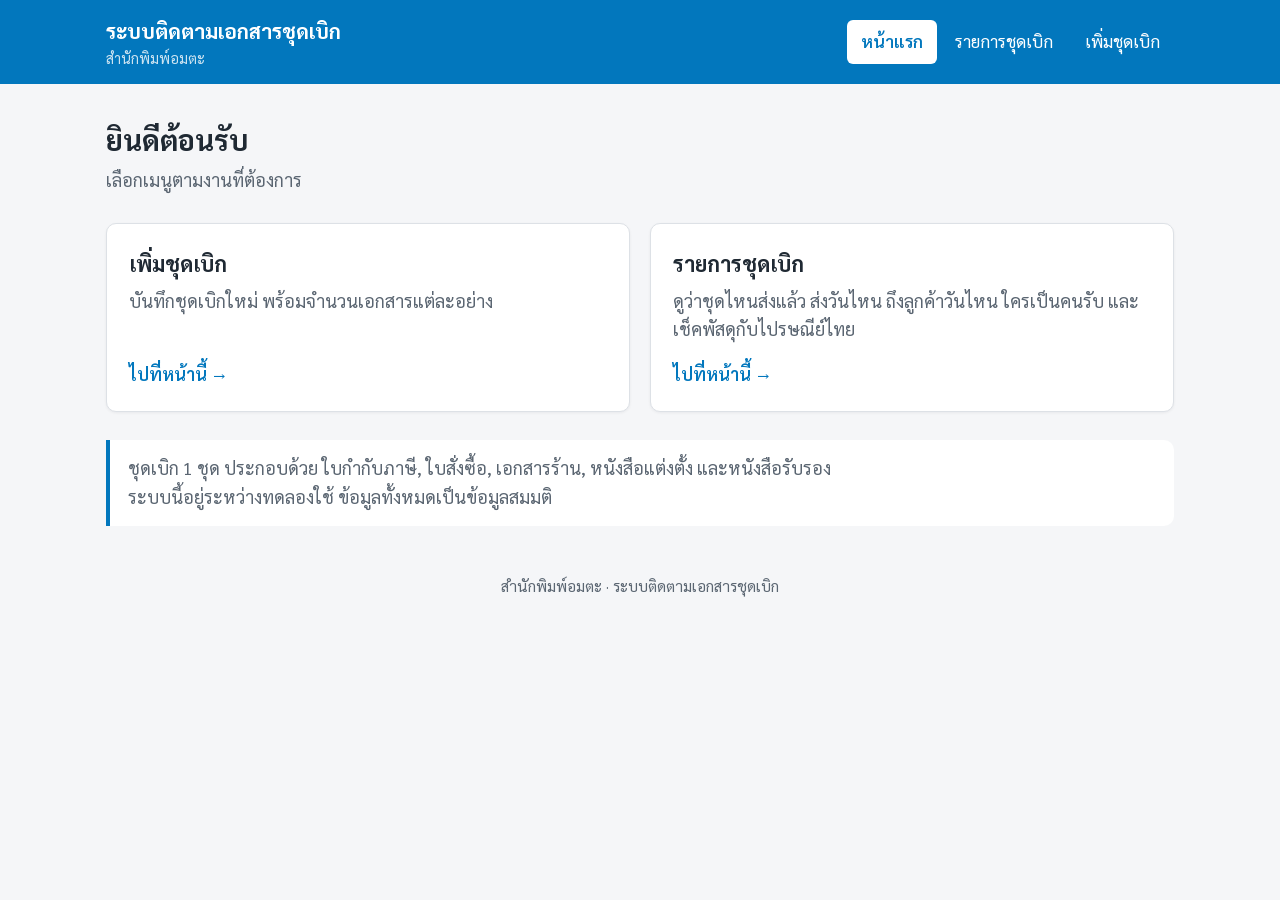
<file: index.html>
<!DOCTYPE html>
<html lang="th">
<head>
  <meta charset="UTF-8">
  <meta name="viewport" content="width=device-width, initial-scale=1.0">
  <title>หน้าแรก | ระบบติดตามเอกสารชุดเบิก</title>
  <link rel="preconnect" href="https://fonts.googleapis.com">
  <link rel="preconnect" href="https://fonts.gstatic.com" crossorigin>
  <link href="https://fonts.googleapis.com/css2?family=Sarabun:wght@400;600;700&display=swap" rel="stylesheet">
  <link rel="stylesheet" href="style.css">
</head>
<body>
  <header class="site-header">
    <div class="inner">
      <a class="brand" href="index.html">
        ระบบติดตามเอกสารชุดเบิก
        <small>สำนักพิมพ์อมตะ</small>
      </a>
      <nav class="nav">
        <a href="index.html" class="active">หน้าแรก</a>
        <a href="claims.html">รายการชุดเบิก</a>
        <a href="add-claim.html">เพิ่มชุดเบิก</a>
      </nav>
    </div>
  </header>

  <main>
    <h1 class="page-title">ยินดีต้อนรับ</h1>
    <p class="page-subtitle">เลือกเมนูตามงานที่ต้องการ</p>

    <div class="card-grid">
      <a class="card" href="add-claim.html">
        <h2>เพิ่มชุดเบิก</h2>
        <p>บันทึกชุดเบิกใหม่ พร้อมจำนวนเอกสารแต่ละอย่าง</p>
        <span class="go">ไปที่หน้านี้ &rarr;</span>
      </a>
      <a class="card" href="claims.html">
        <h2>รายการชุดเบิก</h2>
        <p>ดูว่าชุดไหนส่งแล้ว ส่งวันไหน ถึงลูกค้าวันไหน ใครเป็นคนรับ และเช็คพัสดุกับไปรษณีย์ไทย</p>
        <span class="go">ไปที่หน้านี้ &rarr;</span>
      </a>
    </div>

    <div class="notice">
      ชุดเบิก 1 ชุด ประกอบด้วย ใบกำกับภาษี, ใบสั่งซื้อ, เอกสารร้าน, หนังสือแต่งตั้ง และหนังสือรับรอง
      <br>ระบบนี้อยู่ระหว่างทดลองใช้ ข้อมูลทั้งหมดเป็นข้อมูลสมมติ
    </div>
  </main>

  <footer class="site-footer">
    สำนักพิมพ์อมตะ &middot; ระบบติดตามเอกสารชุดเบิก
  </footer>
</body>
</html>
</file>
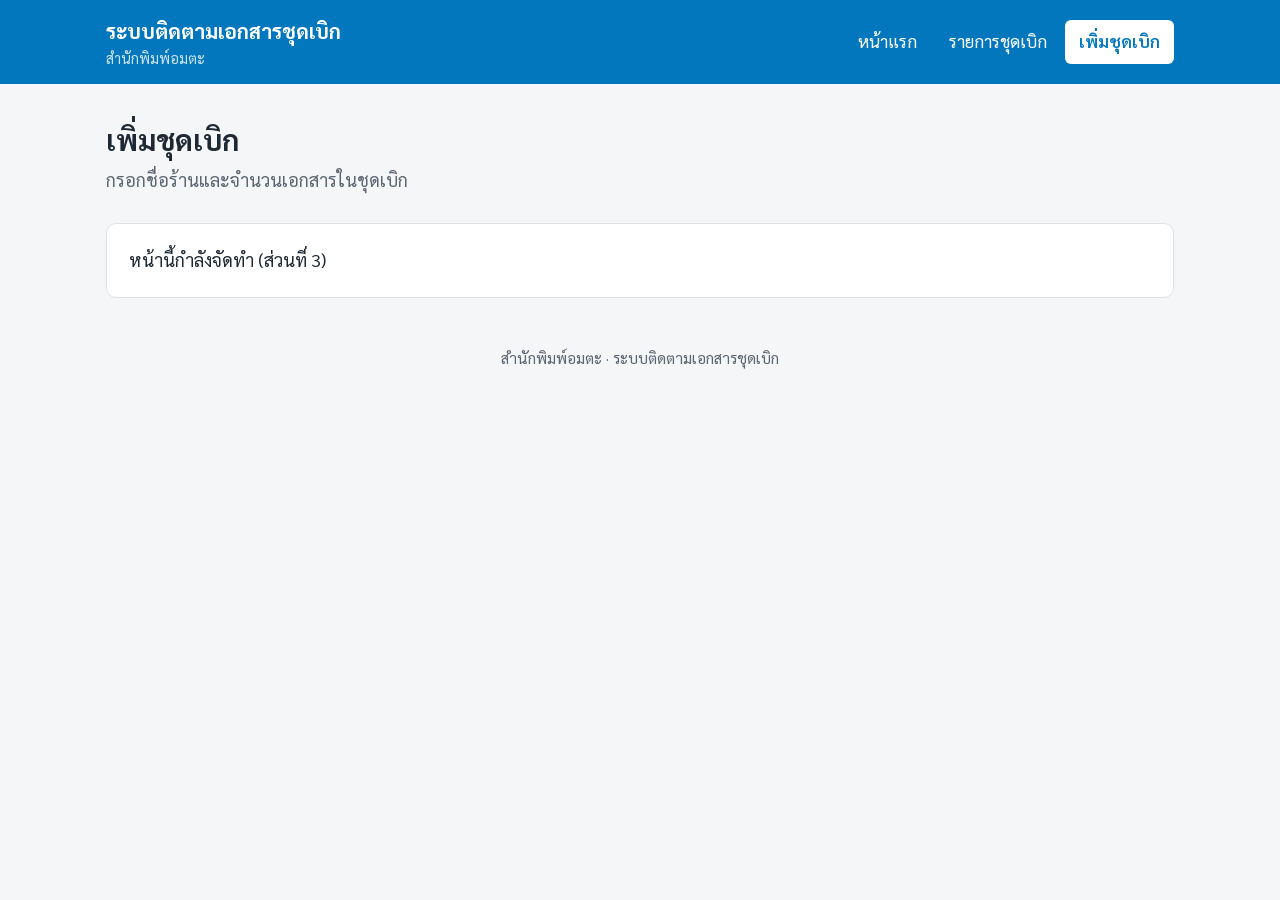
<file: add-claim.html>
<!DOCTYPE html>
<html lang="th">
<head>
  <meta charset="UTF-8">
  <meta name="viewport" content="width=device-width, initial-scale=1.0">
  <title>เพิ่มชุดเบิก | ระบบติดตามเอกสารชุดเบิก</title>
  <link rel="preconnect" href="https://fonts.googleapis.com">
  <link rel="preconnect" href="https://fonts.gstatic.com" crossorigin>
  <link href="https://fonts.googleapis.com/css2?family=Sarabun:wght@400;600;700&display=swap" rel="stylesheet">
  <link rel="stylesheet" href="style.css">
</head>
<body>
  <header class="site-header">
    <div class="inner">
      <a class="brand" href="index.html">
        ระบบติดตามเอกสารชุดเบิก
        <small>สำนักพิมพ์อมตะ</small>
      </a>
      <nav class="nav">
        <a href="index.html">หน้าแรก</a>
        <a href="claims.html">รายการชุดเบิก</a>
        <a href="add-claim.html" class="active">เพิ่มชุดเบิก</a>
      </nav>
    </div>
  </header>

  <main>
    <h1 class="page-title">เพิ่มชุดเบิก</h1>
    <p class="page-subtitle">กรอกชื่อร้านและจำนวนเอกสารในชุดเบิก</p>

    <div class="panel">
      หน้านี้กำลังจัดทำ (ส่วนที่ 3)
    </div>
  </main>

  <footer class="site-footer">
    สำนักพิมพ์อมตะ &middot; ระบบติดตามเอกสารชุดเบิก
  </footer>
</body>
</html>
</file>
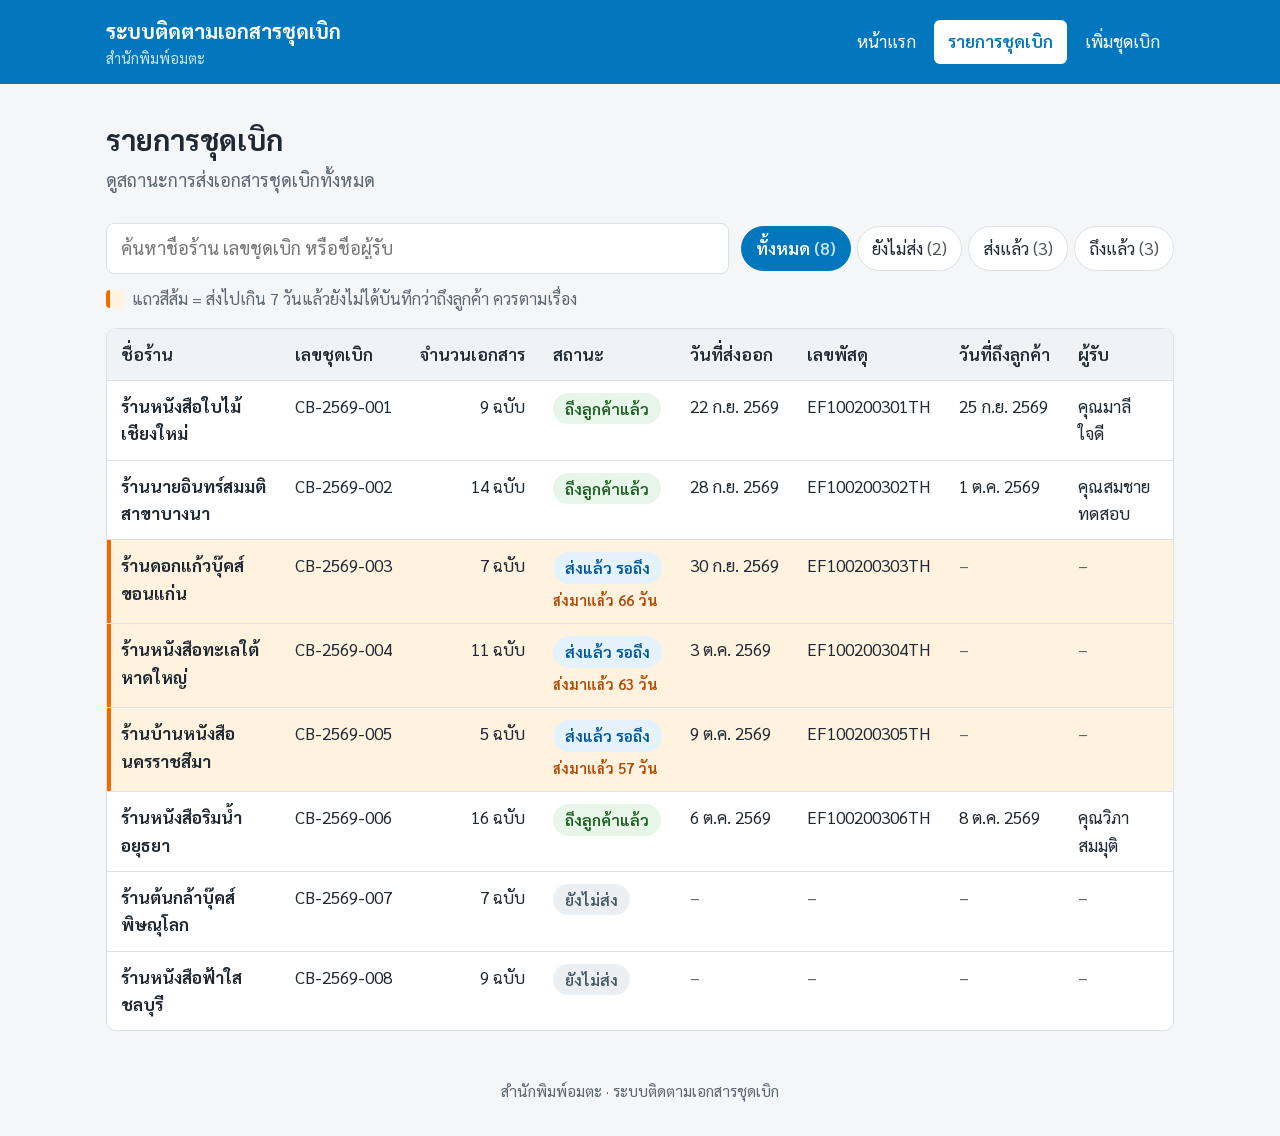
<file: claims.html>
<!DOCTYPE html>
<html lang="th">
<head>
  <meta charset="UTF-8">
  <meta name="viewport" content="width=device-width, initial-scale=1.0">
  <title>รายการชุดเบิก | ระบบติดตามเอกสารชุดเบิก</title>
  <link rel="preconnect" href="https://fonts.googleapis.com">
  <link rel="preconnect" href="https://fonts.gstatic.com" crossorigin>
  <link href="https://fonts.googleapis.com/css2?family=Sarabun:wght@400;600;700&display=swap" rel="stylesheet">
  <link rel="stylesheet" href="style.css">
</head>
<body>
  <header class="site-header">
    <div class="inner">
      <a class="brand" href="index.html">
        ระบบติดตามเอกสารชุดเบิก
        <small>สำนักพิมพ์อมตะ</small>
      </a>
      <nav class="nav">
        <a href="index.html">หน้าแรก</a>
        <a href="claims.html" class="active">รายการชุดเบิก</a>
        <a href="add-claim.html">เพิ่มชุดเบิก</a>
      </nav>
    </div>
  </header>

  <main>
    <h1 class="page-title">รายการชุดเบิก</h1>
    <p class="page-subtitle">ดูสถานะการส่งเอกสารชุดเบิกทั้งหมด</p>

    <div class="toolbar">
      <input type="search" id="search" class="search-box"
             placeholder="ค้นหาชื่อร้าน เลขชุดเบิก หรือชื่อผู้รับ" aria-label="ค้นหา">
      <div class="filter-group" id="filters">
        <button type="button" data-filter="all" class="active">ทั้งหมด <span class="count"></span></button>
        <button type="button" data-filter="pending">ยังไม่ส่ง <span class="count"></span></button>
        <button type="button" data-filter="sent">ส่งแล้ว <span class="count"></span></button>
        <button type="button" data-filter="delivered">ถึงแล้ว <span class="count"></span></button>
      </div>
    </div>

    <p class="legend">
      <span class="legend-swatch"></span>
      แถวสีส้ม = ส่งไปเกิน 7 วันแล้วยังไม่ได้บันทึกว่าถึงลูกค้า ควรตามเรื่อง
    </p>

    <div class="table-wrap">
      <table class="claims-table">
        <thead>
          <tr>
            <th>ชื่อร้าน</th>
            <th>เลขชุดเบิก</th>
            <th class="num">จำนวนเอกสาร</th>
            <th>สถานะ</th>
            <th>วันที่ส่งออก</th>
            <th>เลขพัสดุ</th>
            <th>วันที่ถึงลูกค้า</th>
            <th>ผู้รับ</th>
          </tr>
        </thead>
        <tbody id="claims-body"></tbody>
      </table>
      <p class="empty" id="empty" hidden>ไม่พบชุดเบิกที่ตรงกับการค้นหา</p>
    </div>
  </main>

  <footer class="site-footer">
    สำนักพิมพ์อมตะ &middot; ระบบติดตามเอกสารชุดเบิก
  </footer>

  <script src="data.js"></script>
  <script>
    const claims = loadClaims();
    let currentFilter = "all";

    const body = document.getElementById("claims-body");
    const empty = document.getElementById("empty");
    const searchBox = document.getElementById("search");
    const filterButtons = document.querySelectorAll("#filters button");

    // กันตัวอักษรพิเศษในชื่อ ไม่ให้หน้าเว็บเพี้ยน
    function esc(text) {
      const div = document.createElement("div");
      div.textContent = text == null ? "" : String(text);
      return div.innerHTML;
    }

    function dash(text) {
      return text ? esc(text) : '<span class="muted">–</span>';
    }

    function docBreakdown(claim) {
      return DOC_TYPES.map(t => t.label + " " + (claim.docs[t.key] || 0)).join(", ");
    }

    function render() {
      const q = searchBox.value.trim().toLowerCase();

      // จำนวนบนปุ่มกรอง
      const counts = { all: claims.length, pending: 0, sent: 0, delivered: 0 };
      claims.forEach(c => counts[c.status]++);
      filterButtons.forEach(btn => {
        btn.querySelector(".count").textContent = "(" + counts[btn.dataset.filter] + ")";
      });

      const rows = claims.filter(c => {
        if (currentFilter !== "all" && c.status !== currentFilter) return false;
        if (!q) return true;
        return [c.shop, c.claimNo, c.receiver].some(v => (v || "").toLowerCase().includes(q));
      });

      body.innerHTML = rows.map(c => {
        const late = isLate(c);
        const lateNote = late
          ? '<div class="late-note">ส่งมาแล้ว ' + daysSince(c.sentDate) + ' วัน</div>'
          : "";
        return '<tr class="' + (late ? "row-late" : "") + '">' +
          '<td data-label="ชื่อร้าน"><strong>' + esc(c.shop) + '</strong></td>' +
          '<td data-label="เลขชุดเบิก">' + esc(c.claimNo) + '</td>' +
          '<td data-label="จำนวนเอกสาร" class="num" title="' + esc(docBreakdown(c)) + '">' +
            totalDocs(c) + ' ฉบับ</td>' +
          '<td data-label="สถานะ"><span class="badge badge-' + c.status + '">' +
            STATUS_LABELS[c.status] + '</span>' + lateNote + '</td>' +
          '<td data-label="วันที่ส่งออก">' + dash(formatThaiDate(c.sentDate)) + '</td>' +
          '<td data-label="เลขพัสดุ">' + dash(c.tracking) + '</td>' +
          '<td data-label="วันที่ถึงลูกค้า">' + dash(formatThaiDate(c.deliveredDate)) + '</td>' +
          '<td data-label="ผู้รับ">' + dash(c.receiver) + '</td>' +
        '</tr>';
      }).join("");

      empty.hidden = rows.length > 0;
    }

    searchBox.addEventListener("input", render);
    filterButtons.forEach(btn => {
      btn.addEventListener("click", () => {
        currentFilter = btn.dataset.filter;
        filterButtons.forEach(b => b.classList.toggle("active", b === btn));
        render();
      });
    });

    render();
  </script>
</body>
</html>
</file>
<file: style.css>
/* ===== สีและขนาดหลักของทั้งเว็บ ===== */
:root {
  --color-bg: #f5f6f8;
  --color-surface: #ffffff;
  --color-text: #1f2933;
  --color-muted: #5b6672;
  --color-border: #dde1e6;
  --color-primary: #0277bd;
  --color-primary-hover: #01609a;
  --color-primary-soft: #e3f2fb;
  --radius: 10px;
  --shadow: 0 1px 3px rgba(16, 24, 40, 0.06);
}

* {
  box-sizing: border-box;
}

html {
  font-size: 18px;
}

body {
  margin: 0;
  background: var(--color-bg);
  color: var(--color-text);
  font-family: "Sarabun", "Leelawadee UI", "Tahoma", sans-serif;
  line-height: 1.6;
}

a {
  color: var(--color-primary);
}

/* ===== แถบด้านบน ===== */
.site-header {
  background: var(--color-primary);
  color: #ffffff;
}

.site-header .inner {
  max-width: 1100px;
  margin: 0 auto;
  padding: 14px 16px;
  display: flex;
  align-items: center;
  justify-content: space-between;
  gap: 12px;
  flex-wrap: wrap;
}

.brand {
  color: #ffffff;
  text-decoration: none;
  font-weight: 700;
  font-size: 1.15rem;
}

.brand small {
  display: block;
  font-weight: 400;
  font-size: 0.8rem;
  opacity: 0.8;
}

.nav {
  display: flex;
  gap: 4px;
  flex-wrap: wrap;
}

.nav a {
  color: #ffffff;
  text-decoration: none;
  padding: 8px 14px;
  border-radius: 6px;
  font-size: 0.95rem;
}

.nav a:hover {
  background: rgba(255, 255, 255, 0.12);
}

.nav a.active {
  background: #ffffff;
  color: var(--color-primary);
  font-weight: 600;
}

/* ===== เนื้อหาหลัก ===== */
main {
  max-width: 1100px;
  margin: 0 auto;
  padding: 32px 16px 48px;
}

.page-title {
  margin: 0 0 4px;
  font-size: 1.6rem;
}

.page-subtitle {
  margin: 0 0 28px;
  color: var(--color-muted);
}

/* ===== การ์ดเมนูหน้าแรก ===== */
.card-grid {
  display: grid;
  grid-template-columns: repeat(auto-fit, minmax(260px, 1fr));
  gap: 20px;
}

.card {
  display: flex;
  flex-direction: column;
  background: var(--color-surface);
  border: 1px solid var(--color-border);
  border-radius: var(--radius);
  box-shadow: var(--shadow);
  padding: 22px;
  text-decoration: none;
  color: inherit;
  transition: border-color 0.15s, box-shadow 0.15s;
}

.card:hover {
  border-color: var(--color-primary);
  box-shadow: 0 4px 12px rgba(16, 24, 40, 0.08);
}

.card h2 {
  margin: 0 0 6px;
  font-size: 1.2rem;
}

.card p {
  margin: 0 0 16px;
  color: var(--color-muted);
  flex: 1;
}

.card .go {
  color: var(--color-primary);
  font-weight: 600;
}

/* ===== กล่องข้อความทั่วไป ===== */
.panel {
  background: var(--color-surface);
  border: 1px solid var(--color-border);
  border-radius: var(--radius);
  padding: 22px;
}

.notice {
  margin-top: 28px;
  padding: 14px 18px;
  border-left: 4px solid var(--color-primary);
  background: var(--color-surface);
  color: var(--color-muted);
  border-radius: 0 var(--radius) var(--radius) 0;
}

/* ===== แถบค้นหาและปุ่มกรอง ===== */
.toolbar {
  display: flex;
  flex-wrap: wrap;
  gap: 12px;
  align-items: center;
  justify-content: space-between;
  margin-bottom: 12px;
}

.search-box {
  flex: 1 1 320px;
  font: inherit;
  padding: 10px 14px;
  border: 1px solid var(--color-border);
  border-radius: 8px;
  background: var(--color-surface);
}

.search-box:focus {
  outline: 2px solid var(--color-primary);
  border-color: var(--color-primary);
}

.filter-group {
  display: flex;
  flex-wrap: wrap;
  gap: 6px;
}

.filter-group button {
  font: inherit;
  font-size: 0.95rem;
  padding: 8px 14px;
  border: 1px solid var(--color-border);
  border-radius: 999px;
  background: var(--color-surface);
  color: var(--color-text);
  cursor: pointer;
}

.filter-group button:hover {
  border-color: var(--color-primary);
}

.filter-group button.active {
  background: var(--color-primary);
  border-color: var(--color-primary);
  color: #ffffff;
  font-weight: 600;
}

.filter-group .count {
  opacity: 0.8;
}

.legend {
  margin: 0 0 16px;
  font-size: 0.9rem;
  color: var(--color-muted);
  display: flex;
  align-items: center;
  gap: 8px;
}

.legend-swatch {
  width: 18px;
  height: 18px;
  border-radius: 4px;
  background: #fff3e0;
  border-left: 4px solid #ef6c00;
  flex-shrink: 0;
}

/* ===== ตารางชุดเบิก ===== */
.table-wrap {
  background: var(--color-surface);
  border: 1px solid var(--color-border);
  border-radius: var(--radius);
  overflow-x: auto;
}

.claims-table {
  width: 100%;
  border-collapse: collapse;
  font-size: 0.95rem;
}

.claims-table th,
.claims-table td {
  padding: 12px 14px;
  text-align: left;
  border-bottom: 1px solid var(--color-border);
  vertical-align: top;
}

.claims-table th {
  background: #f0f3f6;
  font-weight: 600;
  white-space: nowrap;
}

.claims-table tbody tr:last-child td {
  border-bottom: none;
}

.claims-table .num {
  text-align: right;
  white-space: nowrap;
}

.claims-table td[data-label="วันที่ส่งออก"],
.claims-table td[data-label="วันที่ถึงลูกค้า"],
.claims-table td[data-label="เลขชุดเบิก"],
.claims-table td[data-label="เลขพัสดุ"] {
  white-space: nowrap;
}

.muted {
  color: var(--color-muted);
}

.empty {
  margin: 0;
  padding: 28px;
  text-align: center;
  color: var(--color-muted);
}

/* ป้ายสถานะ */
.badge {
  display: inline-block;
  padding: 3px 12px;
  border-radius: 999px;
  font-size: 0.88rem;
  font-weight: 600;
  white-space: nowrap;
}

.badge-pending {
  background: #eceff1;
  color: #455a64;
}

.badge-sent {
  background: var(--color-primary-soft);
  color: #01579b;
}

.badge-delivered {
  background: #e8f5e9;
  color: #1b5e20;
}

/* แถวที่ส่งเกิน 7 วันแล้วยังไม่ถึง */
.row-late td {
  background: #fff3e0;
}

.row-late td:first-child {
  box-shadow: inset 4px 0 0 #ef6c00;
}

.late-note {
  margin-top: 4px;
  font-size: 0.82rem;
  font-weight: 600;
  color: #b34700;
  white-space: nowrap;
}

/* ===== ท้ายหน้า ===== */
.site-footer {
  text-align: center;
  color: var(--color-muted);
  font-size: 0.85rem;
  padding: 0 16px 32px;
}

/* ===== จอมือถือ ===== */
@media (max-width: 600px) {
  html {
    font-size: 17px;
  }
  .site-header .inner {
    flex-direction: column;
    align-items: flex-start;
  }
  main {
    padding-top: 24px;
  }

  /* ตารางบนมือถือ: เปลี่ยนแต่ละแถวเป็นการ์ด */
  .table-wrap {
    background: transparent;
    border: none;
  }
  .claims-table thead {
    display: none;
  }
  .claims-table,
  .claims-table tbody,
  .claims-table tr,
  .claims-table td {
    display: block;
    width: 100%;
  }
  .claims-table tr {
    background: var(--color-surface);
    border: 1px solid var(--color-border);
    border-radius: var(--radius);
    margin-bottom: 12px;
    overflow: hidden;
  }
  .claims-table td {
    display: flex;
    justify-content: space-between;
    gap: 12px;
    padding: 8px 14px;
    text-align: right;
  }
  .claims-table td::before {
    content: attr(data-label);
    color: var(--color-muted);
    text-align: left;
    flex-shrink: 0;
  }
  .claims-table td:last-child {
    border-bottom: none;
  }
  .claims-table td[data-label="สถานะ"] {
    flex-wrap: wrap;
  }
  .late-note {
    width: 100%;
  }
}
</file>
